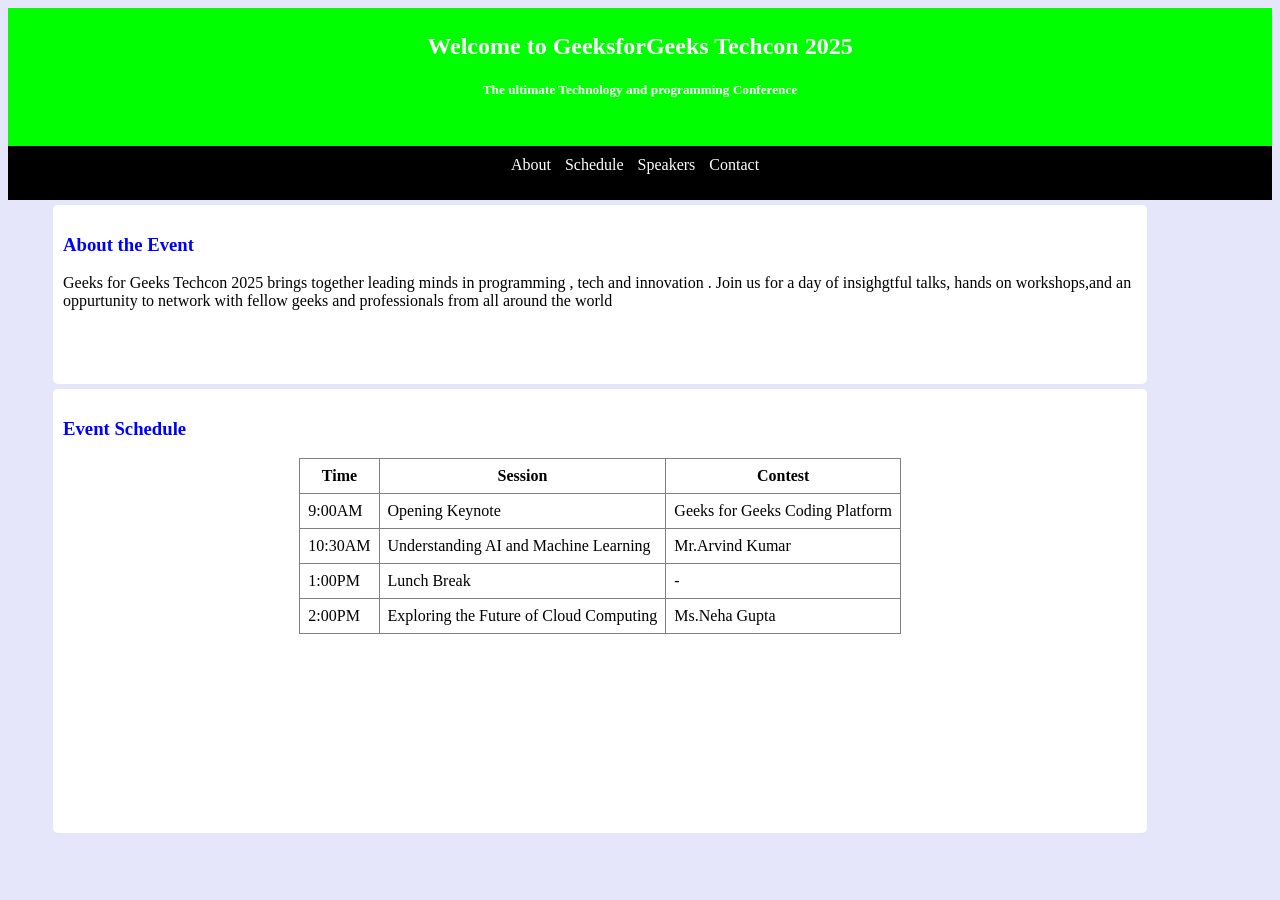
<file: event-webpage/index.html>
<html>
	<head>
	<title>Designing web page</title>
	<meta name="viewport" content="width=device-width" initial-scale="1.0" maximum-scale="1.0" minimum-scale="1.0" user-scalable="1.0">
	<link rel="stylesheet" type="text/css" href="style.css">
	</head>
	<body bgcolor="lavender">
	<div class="head">
		<h2>Welcome to GeeksforGeeks Techcon 2025</h1>
		<h5>The ultimate Technology and programming Conference</h3>
	</div>
	<div class="nav">
		<a href="">About</a>
		<a href="">Schedule</a>
		<a href="">Speakers</a>
		<a href="">Contact</a>
	</div>
	<div class="about">
		<h3><font color="blue">About the Event</font></h3>
		<p>Geeks for Geeks Techcon 2025 brings together leading minds in programming , tech and innovation . Join us for a day of insighgtful talks, hands on workshops,and an oppurtunity to network with fellow geeks and professionals from all around the world</p>

	</div>
	<div class="event">
		<h3><font color="blue">Event Schedule</font></h3>
		<center>
		<table border="1" cellpadding="8">
			<tr>
				<th>Time</th><th>Session</th><th>Contest</th>
			</tr>
			<tr>
				<td>9:00AM</td><td>Opening Keynote</td><td>Geeks for Geeks Coding Platform</td>
			</tr>
			<tr>
				<td>10:30AM</td><td>Understanding AI and Machine Learning</td><td>Mr.Arvind Kumar</td>
			</tr>
			<tr>
				<td>1:00PM</td><td>Lunch Break</td><td>-</td>
			</tr>
			<tr>
				<td>2:00PM</td><td>Exploring the Future of Cloud Computing</td><td>Ms.Neha Gupta</td>
			</tr>


		</table>
		</center>


	</div>

	</body>

</html>
</file>
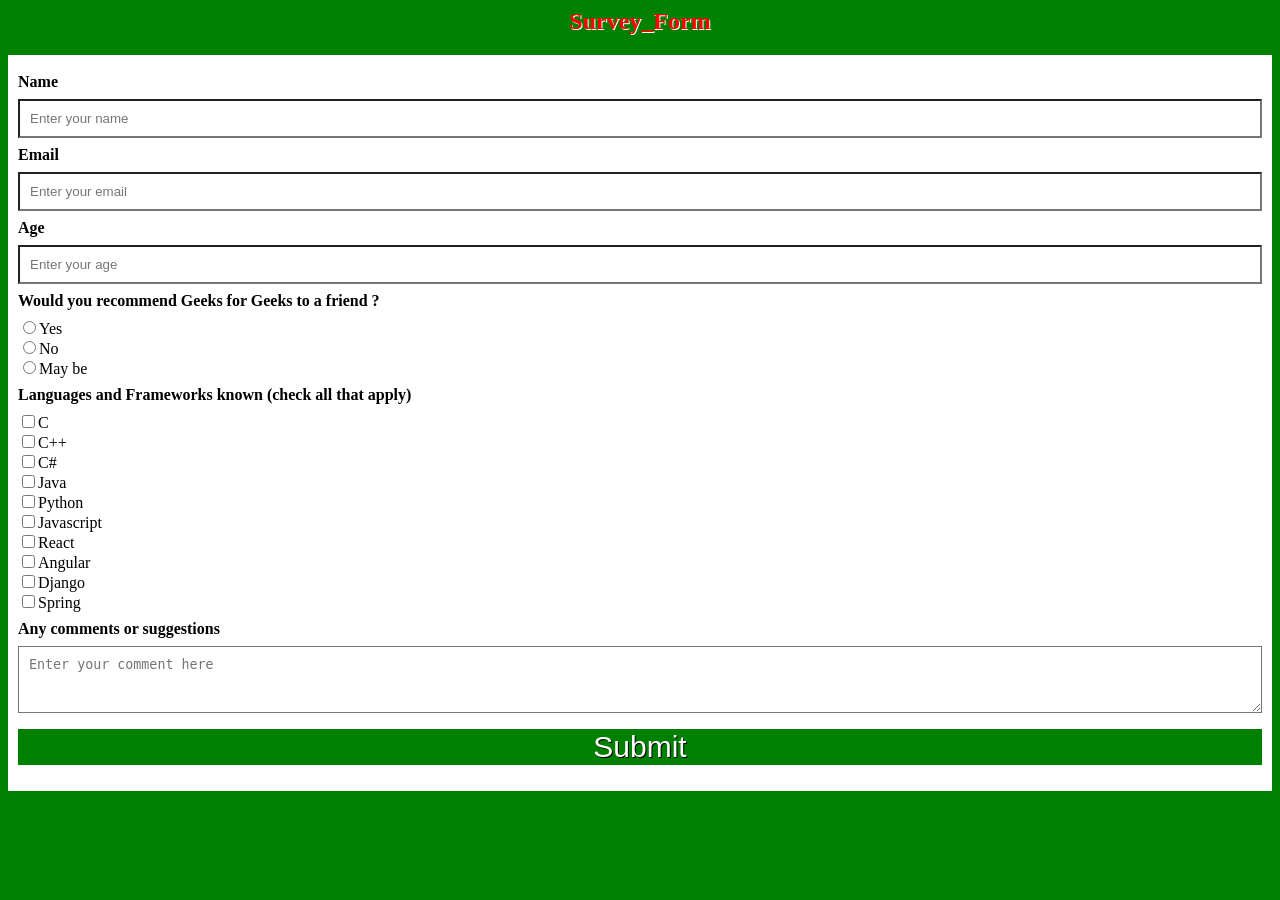
<file: survey-form/index.html>
<html>
	<head>
		<title>Survey Form</title>
		<link rel="stylesheet" type="text/css" href="style.css">
	</head>
	<body>
		<h2>Survey_Form</h2>
		<div class="form">
			<form action=".php" method="post">
			<div class="row">
				<label>Name</label>
			</div>
			<div class="input-forms">
				<input type="text" placeholder="Enter your name">
			</div>
			<div class="row">
				<label>Email</label>
			</div>
			<div class="input-forms">
				<input type="email" placeholder="Enter your email">
			</div>
			<div class="row">
				<label>Age</label>
			</div>
			<div class="input-forms">
				<input type="number" min="18" max="100" placeholder="Enter your age">
			</div>
			<div class="row">
				<label>Would you recommend Geeks for Geeks to a friend ?</label>
			</div>
			<div class="input-forms">
				<input type="radio" name="e">Yes<br>
				<input type="radio" name="e">No<br>
				<input type="radio" name="e">May be
			</div>
			<div class="row">
				<label>Languages and Frameworks known (check all that apply)</label>
			</div>
			<div class="input-forms">
				<input type="checkbox">C<br>
				<input type="checkbox">C++<br>
				<input type="checkbox">C#<br>
				<input type="checkbox">Java<br>
				<input type="checkbox">Python<br>
				<input type="checkbox">Javascript<br>
				<input type="checkbox">React<br>
				<input type="checkbox">Angular<br>
				<input type="checkbox">Django<br>
				<input type="checkbox">Spring<br>
			</div>
			<div class="row">
				<label>Any comments or suggestions</label>
			</div>
			<div class="input-forms">
				<textarea rows="3" placeholder="Enter your comment here"></textarea>			
			</div>
			<div class="row">
				<label></label>
			</div>
			<div class="input-forms">
				<input type="submit">
			</div>

			




		</div>
		
	</body>
</html>
</file>
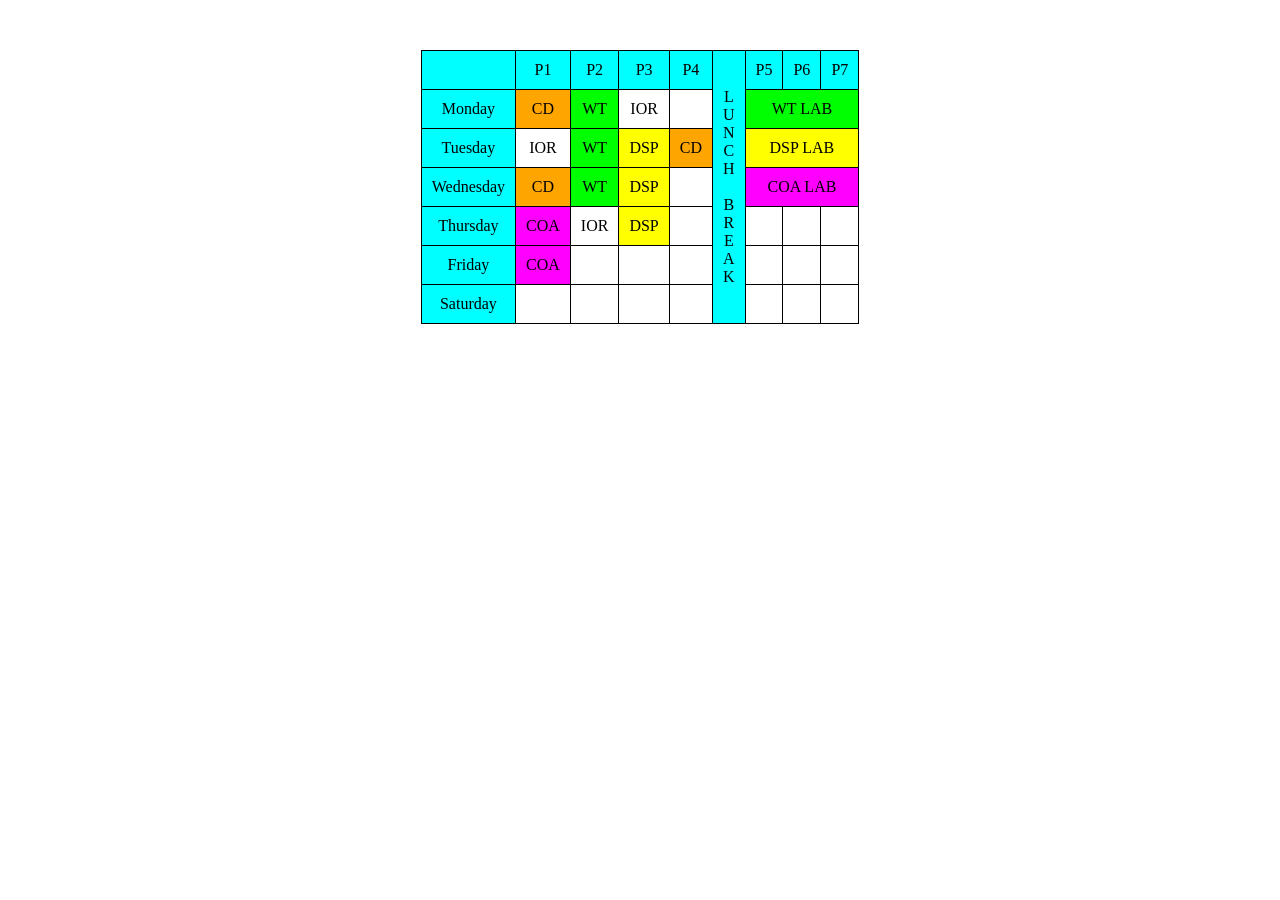
<file: timetable/index.html>
<html>
  <head>
    <meta http-equiv="Content-Type" content="text/html; charset=windows-1252">
		<title>sem2 time table</title>
		<style>
			.nice{
				text-align:center;
				border:1px solid black;
				border-collapse:collapse;
				text-style:bold;
			}
			table{
				margin-top:50px;
			}
		</style>
	</head>
	<body>
		<center>
		<table class="nice" border="5" cellpadding="10" cellspacing="5" bgcolor="aqua">
			<tbody><tr>
			<td></td><td>P1</td><td>P2</td><td>P3</td><td>P4</td><td rowspan="7">L<br>U<br>N<br>C<br>H <br><br>B<br>R<br>E<br>A<br>K</td>			<td>P5</td><td>P6</td><td>P7</td>			
			</tr>
			<tr>
			<td>Monday</td><td bgcolor="orange">CD</td><td bgcolor="lime">WT</td><td bgcolor="white">IOR</td><td bgcolor="white"></td><td colspan="3" bgcolor="lime">WT LAB</td>			
			</tr>
			<tr>
			<td>Tuesday</td><td bgcolor="white">IOR</td><td bgcolor="lime">WT</td><td bgcolor="yellow">DSP</td><td bgcolor="orange" "="">CD</td><td colspan="3" bgcolor="yellow">DSP LAB</td>
			</tr>
			<tr>
			<td>Wednesday</td><td bgcolor="orange" "="">CD</td><td bgcolor="lime">WT</td><td bgcolor="yellow">DSP</td><td bgcolor="white"></td><td colspan="3" bgcolor="fuchsia">COA LAB</td>
			</tr>
			<tr>
			<td>Thursday</td><td bgcolor="fuchsia">COA</td><td bgcolor="white">IOR</td><td bgcolor="yellow">DSP</td><td bgcolor="white"></td><td bgcolor="white"></td><td bgcolor="white"></td><td bgcolor="white"></td>
			</tr>
			<tr>
			<td>Friday</td><td bgcolor="fuchsia">COA</td><td bgcolor="white"></td><td bgcolor="white"></td><td bgcolor="white"></td><td bgcolor="white"></td><td bgcolor="white"></td><td bgcolor="white"></td>

			</tr>
			<tr>
			<td>Saturday</td><td bgcolor="white"></td><td bgcolor="white"></td><td bgcolor="white"></td><td bgcolor="white"></td><td bgcolor="white"></td><td bgcolor="white"></td><td bgcolor="white"></td>


			</tr>
		</tbody></table>
		</center>
	
</body></html>
</file>
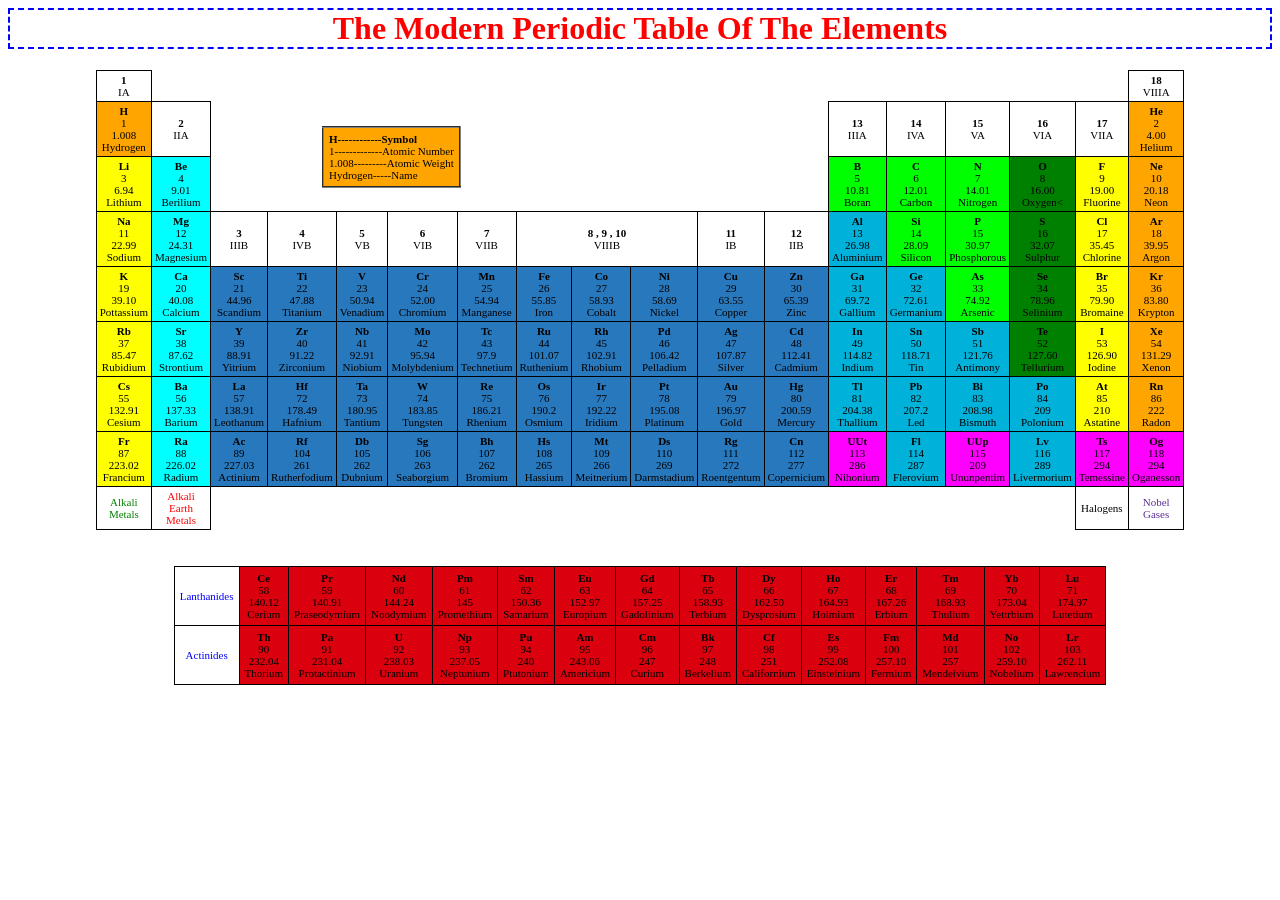
<file: Periodic-table/periodic_table.html>
<html>
	<head>
		<link rel="stylesheet" type="text/css" href="periodic_table.css">
		<meta name="viewport" content="width=device-width , initial-scale=1.0 , minimum-scale=0.5 , maximum-scale=3.0 ,user-scalable=yes">
	</head>
	</body>
		<h1 class="cap">The Modern Periodic Table Of The Elements</h1>
		<table class="t_one" cellpadding="3" cellspacing="0" align="center">
			<tr align="center"><td><b>1</b><br>IA</td><td colspan="16"></td><td><b>18</b><br>VIIIA</td></tr>
			<tr align="center"><td bgcolor="orange"><b>H</b><br>1<br>1.008<br>Hydrogen</td><td><b>2</b><br>IIA</td><td rowspan="2" colspan="6" class="empty"><table border="2" cellpadding="5"><tr align="center"><td align="justify" bgcolor="orange"><b>H------------Symbol</b><br>1-------------Atomic Number<br>1.008---------Atomic Weight<br>Hydrogen-----Name</td></tr></table></td><td colspan="4" rowspan="2"></td><td><b>13</b><br>IIIA</td><td><b>14</b><br>IVA</td><td><b>15</b><br>VA</td><td><b>16</b><br>VIA</td><td><b>17</b><br>VIIA</td><td bgcolor="orange"><b>He</b><br>2<br>4.00<br>Helium</td></tr>
			<tr align="center"><td bgcolor="yellow"><b>Li</b><br>3<br>6.94<br>Lithium</td><td bgcolor="aqua"><b>Be</b><br>4<br>9.01<br>Berilium</td><td bgcolor="lime"><b>B</b><br>5<br>10.81<br>Boran</td><td bgcolor="lime"><b>C</b><br>6<br>12.01<br>Carbon</td><td bgcolor="lime"><b>N</b><br>7<br>14.01<br>Nitrogen</td><td bgcolor="green"><b>O</b><br>8<br>16.00<br>Oxygen<</td><td bgcolor="yellow"><b>F</b><br>9<br>19.00<br>Fluorine</td><td bgcolor="orange"><b>Ne</b><br>10<br>20.18<br>Neon</td></tr>
			<tr align="center"><td bgcolor="yellow"><b>Na</b><br>11<br>22.99<br>Sodium</td><td bgcolor="aqua"><b>Mg</b><br>12<br>24.31<br>Magnesium</td><td><b>3</b><br>IIIB</td><td><b>4</b><br>IVB</td><td><b>5</b><br>VB</td><td><b>6</b><br>VIB</td><td><b>7</b><br>VIIB</td><td colspan="3"><b>8 , 9 , 10 </b><br>VIIIB</td><td><b>11</b><br>IB</td><td><b>12</b><br>IIB</td><td bgcolor="#00b2da"><b>Al</b><br>13<br>26.98<br>Aluminium</td><td bgcolor="lime"><b>Si</b><br>14<br>28.09<br>Silicon</td><td bgcolor="lime"><b>P</b><br>15<br>30.97<br>Phosphorous</td><td bgcolor="green"><b>S</b><br>16<br>32.07<br>Sulphur</td><td bgcolor="yellow"><b>Cl</b><br>17<br>35.45<br>Chlorine</td><td bgcolor="orange"><b>Ar</b><br>18<br>39.95<br>Argon</td></tr>
			<tr align="center"><td bgcolor="yellow"><b>K</b><br>19<br>39.10<br>Pottassium</td><td bgcolor="aqua"><b>Ca</b><br>20<br>40.08<br>Calcium</td><td bgcolor="#2878bd"><b>Sc</b><br>21<br>44.96<br>Scandium</td><td bgcolor="#2878bd"><b>Ti</b><br>22<br>47.88<br>Titanium</td><td bgcolor="#2878bd"><b>V</b><br>23<br>50.94<br>Venadium</td><td bgcolor="#2878bd"><b>Cr</b><br>24<br>52.00<br>Chromium</td><td bgcolor="#2878bd"><b>Mn</b><br>25<br>54.94<br>Manganese</td><td bgcolor="#2878bd"><b>Fe</b><br>26<br>55.85<br>Iron</td><td bgcolor="#2878bd"><b>Co</b><br>27<br>58.93<br>Cobalt</td><td bgcolor="#2878bd"><b>Ni</b><br>28<br>58.69<br>Nickel</td><td bgcolor="#2878bd"><b>Cu</b><br>29<br>63.55<br>Copper</td><td bgcolor="#2878bd"><b>Zn</b><br>30<br>65.39<br>Zinc</td><td bgcolor="#00b2da"><b>Ga</b><br>31<br>69.72<br>Gallium</td><td bgcolor="#00b2da"><b>Ge</b><br>32<br>72.61<br>Germanium</td><td bgcolor="lime"><b>As</b><br>33<br>74.92<br>Arsenic</td><td bgcolor="green"><b>Se</b><br>34<br>78.96<br>Selinium</td><td bgcolor="yellow"><b>Br</b><br>35<br>79.90<br>Bromaine</td><td bgcolor="orange"><b>Kr</b><br>36<br>83.80<br>Krypton</td></tr>
			<tr align="center"><td bgcolor="yellow"><b>Rb</b><br>37<br>85.47<br>Rubidium</td><td bgcolor="aqua"><b>Sr</b><br>38<br>87.62<br>Strontium</td><td bgcolor="#2878bd"><b>Y</b><br>39<br>88.91<br>Yitrium</td><td bgcolor="#2878bd"><b>Zr</b><br>40<br>91.22<br>Zirconium</td><td bgcolor="#2878bd"><b>Nb</b><br>41<br>92.91<br>Niobium</td><td bgcolor="#2878bd"><b>Mo</b><br>42<br>95.94<br>Molybdenium</td><td bgcolor="#2878bd"><b>Tc</b><br>43<br>97.9<br>Technetium</td><td bgcolor="#2878bd"><b>Ru</b><br>44<br>101.07<br>Ruthenium</td><td bgcolor="#2878bd"><b>Rh</b><br>45<br>102.91<br>Rhobium</td><td bgcolor="#2878bd"><b>Pd</b><br>46<br>106.42<br>Pelladium</td><td bgcolor="#2878bd"><b>Ag</b><br>47<br>107.87<br>Silver</td><td bgcolor="#2878bd"><b>Cd</b><br>48<br>112.41<br>Cadmium</td><td bgcolor="#00b2da"><b>In</b><br>49<br>114.82<br>Indium</td><td bgcolor="#00b2da"><b>Sn</b><br>50<br>118.71<br>Tin</td><td bgcolor="#00b2da"><b>Sb</b><br>51<br>121.76<br>Antimony</td><td bgcolor="green"><b>Te</b><br>52<br>127.60<br>Tellurium</td><td bgcolor="yellow"><b>I</b><br>53<br>126.90<br>Iodine</td><td bgcolor="orange"><b>Xe</b><br>54<br>131.29<br>Xenon</td></tr>
			<tr align="center"><td bgcolor="yellow"><b>Cs</b><br>55<br>132.91<br>Cesium</td><td bgcolor="aqua"><b>Ba</b><br>56<br>137.33<br>Barium</td><td bgcolor="#2878bd"><b>La</b><br>57<br>138.91<br>Leothanum</td><td bgcolor="#2878bd"><b>Hf</b><br>72<br>178.49<br>Hafnium</td><td bgcolor="#2878bd"><b>Ta</b><br>73<br>180.95<br>Tantium</td><td bgcolor="#2878bd"><b>W</b><br>74<br>183.85<br>Tungsten</td><td bgcolor="#2878bd"><b>Re</b><br>75<br>186.21<br>Rhenium</td><td bgcolor="#2878bd"><b>Os</b><br>76<br>190.2<br>Osmium</td><td bgcolor="#2878bd"><b>Ir</b><br>77<br>192.22<br>Iridium</td><td bgcolor="#2878bd"><b>Pt</b><br>78<br>195.08<br>Platinum</td><td bgcolor="#2878bd"><b>Au</b><br>79<br>196.97<br>Gold</td><td bgcolor="#2878bd"><b>Hg</b><br>80<br>200.59<br>Mercury</td><td bgcolor="#00b2da"><b>Tl</b><br>81<br>204.38<br>Thallium</td><td bgcolor="#00b2da"><b>Pb</b><br>82<br>207.2<br>Led</td><td bgcolor="#00b2da"><b>Bi</b><br>83<br>208.98<br>Bismuth</td><td bgcolor="#00b2da"><b>Po</b><br>84<br>209<br>Polonium</td><td bgcolor="yellow"><b>At</b><br>85<br>210<br>Astatine</td><td bgcolor="orange"><b>Rn</b><br>86<br>222<br>Radon</td></tr>
			<tr align="center"><td bgcolor="yellow"><b>Fr</b><br>87<br>223.02<br>Francium</td><td bgcolor="aqua"><b>Ra</b><br>88<br>226.02<br>Radium</td><td bgcolor="#2878bd"><b>Ac</b><br>89<br>227.03<br>Actinium</td><td bgcolor="#2878bd"><b>Rf</b><br>104<br>261<br>Rutherfodium</td><td bgcolor="#2878bd"><b>Db</b><br>105<br>262<br>Dubnium</td><td bgcolor="#2878bd"><b>Sg</b><br>106<br>263<br>Seaborgium</td><td bgcolor="#2878bd"><b>Bh</b><br>107<br>262<br>Bromium</td><td bgcolor="#2878bd"><b>Hs</b><br>108<br>265<br>Hassium</td><td bgcolor="#2878bd"><b>Mt</b><br>109<br>266<br>Meitnerium</td><td bgcolor="#2878bd"><b>Ds</b><br>110<br>269<br>Darmstadium</td><td bgcolor="#2878bd"><b>Rg</b><br>111<br>272<br>Roentgentum</td><td bgcolor="#2878bd"><b>Cn</b><br>112<br>277<br>Copernicium</td><td bgcolor="fuchsia"><b>UUt</b><br>113<br>286<br>Nihonium</td><td bgcolor="#00b2da"><b>Fl</b><br>114<br>287<br>Flerovium</td><td bgcolor="fuchsia"><b>UUp</b><br>115<br>209<br>Ununpentim</td><td bgcolor="#00b2da"><b>Lv</b><br>116<br>289<br>Livermorium</td><td bgcolor="fuchsia"><b>Ts</b><br>117<br>294<br>Temessine</td><td bgcolor="fuchsia"><b>Og</b><br>118<br>294<br>Oganesson</td></tr>
		<tr align="center"><td class="green">Alkali<br>Metals</td><td class="red">Alkali<br>Earth<br>Metals</td><td colspan="14"></td><td class="voilet">Halogens</td><td class="dv">Nobel<br>Gases</td></tr>
		</table>
		<br><br>
		<center>
		<table cellpadding="5" cellspacing="5" class="t_two">
			<tr align="center"><td class="l_a">Lanthanides</td><td bgcolor="dark violet"><b>Ce</b><br>58<br>140.12<br>Cerium</td><td bgcolor="dark violet"><b>Pr</b><br>59<br>140.91<br>Praseodymium</td><td bgcolor="dark violet"><b>Nd</b><br>60<br>144.24<br>Noodymium</td><td bgcolor="dark violet"><b>Pm</b><br>61<br>145<br>Promethium</td><td bgcolor="dark violet"><b>Sm</b><br>62<br>150.36<br>Samarium</td><td bgcolor="dark violet"><b>Eu</b><br>63<br>152.97<br>Europium</td><td bgcolor="dark violet"><b>Gd</b><br>64<br>157.25<br>Gadolinium</td><td bgcolor="dark violet"><b>Tb</b><br>65<br>158.93<br>Terbium</td><td bgcolor="dark violet"><b>Dy</b><br>66<br>162.50<br>Dysprosium</td><td bgcolor="dark violet"><b>Ho</b><br>67<br>164.93<br>Hoimium</td><td bgcolor="dark violet"><b>Er</b><br>68<br>167.26<br>Erbium</td><td bgcolor="dark violet"><b>Tm</b><br>69<br>168.93<br>Thulium</td><td bgcolor="dark violet"><b>Yb</b><br>70<br>173.04<br>Yettrbium</td><td bgcolor="dark violet"><b>Lu</b><br>71<br>174.97<br>Lutetium</td></tr>
			<tr align="center"><td class="l_a">Actinides</td><td bgcolor="dark violet"><b>Th</b><br>90<br>232.04<br>Thorium</td><td bgcolor="dark violet"><b>Pa</b><br>91<br>231.04<br>Protactinium</td><td bgcolor="dark violet"><b>U</b><br>92<br>238.03<br>Uranium</td><td bgcolor="dark violet"><b>Np</b><br>93<br>237.05<br>Neptunium</td><td bgcolor="dark violet"><b>Pu</b><br>94<br>240<br>Ptutonium</td><td bgcolor="dark violet"><b>Am</b><br>95<br>243.06<br>Americium</td><td bgcolor="dark violet"><b>Cm</b><br>96<br>247<br>Curium</td><td bgcolor="dark violet"><b>Bk</b><br>97<br>248<br>Berkelium</td><td bgcolor="dark violet"><b>Cf</b><br>98<br>251<br>Californium</td><td bgcolor="dark violet"><b>Es</b><br>99<br>252.08<br>Einsteinium</td><td bgcolor="dark violet"><b>Fm</b><br>100<br>257.10<br>Fermium</td><td bgcolor="dark violet"><b>Md</b><br>101<br>257<br>Mendeivium</td><td bgcolor="dark violet"><b>No</b><br>102<br>259.10<br>Nobelium</td><td bgcolor="dark violet"><b>Lr</b><br>103<br>262.11<br>Lawrencium</td></tr>
		</table>
		</center>
	</body>

</html>
</file>
<file: event-webpage/style.css>
.head{
height:15%;
width:100%;
background-color:lime;
color:white;
text-align:center;
padding-top:5px;
}
.nav{
width:100%;
height:5%;
background-color:black;
text-align:center;
padding-top:10px;

}

a{
text-decoration:none;
color:white;
padding-top:10px;
padding-right:10px;
}

.about{
height:18%;
width:85%;
margin-top:5px;
margin-left:45px;
border-radius:5px;
background-color:white;
padding:10px 10px 10px 10px;
}

.event{
width:85%;
height:48%;
margin-top:5px;
margin-left:45px;
border-radius:5px;
background-color:white;
padding:10px 10px 10px 10px;

}

table{
	border-collapse:collapse;
}
</file>
<file: survey-form/style.css>
body{
background-color:green;
}

h2{
color:red;
text-shadow:1px 1px white;
text-align:center;
}

.form{
background-color:white;
padding:10px;
}

.row{
margin-top:8px;
}

label{
font-weight:bold;
}

.input-forms{
margin-top:8px;
}

input[type="text"],input[type="email"],input[type="number"],textarea{
background-color:white;
width:100%;
padding:10px;
}

input[type="submit"]{
margin-top:8px;
background-color:green;
width:100%;
color:white;
font-size:30px;
border:none;
text-shadow:1px 1px black;
}

input[type="submit"]:hover{
background-color:green;
}
</file>
<file: Periodic-table/periodic_table.css>
table{
font-size:11px;
border-collapse:collapse;
}
.t_one td:empty{
border:none;
}

.t_one td.empty{
border:none;
}
.t_one td{
border:1px solid black;
}

.t_two td{
border:1px solid black;
}

.l_a{
color:blue;
}
.green{
color:green;
}
.red{
color:red;
}
.voilet{
color:voilet;
}
.dv{
color:#5c2d91;
}

.cap{
color:red;
text-align:center;
border:2px dashed blue;
}
</file>
